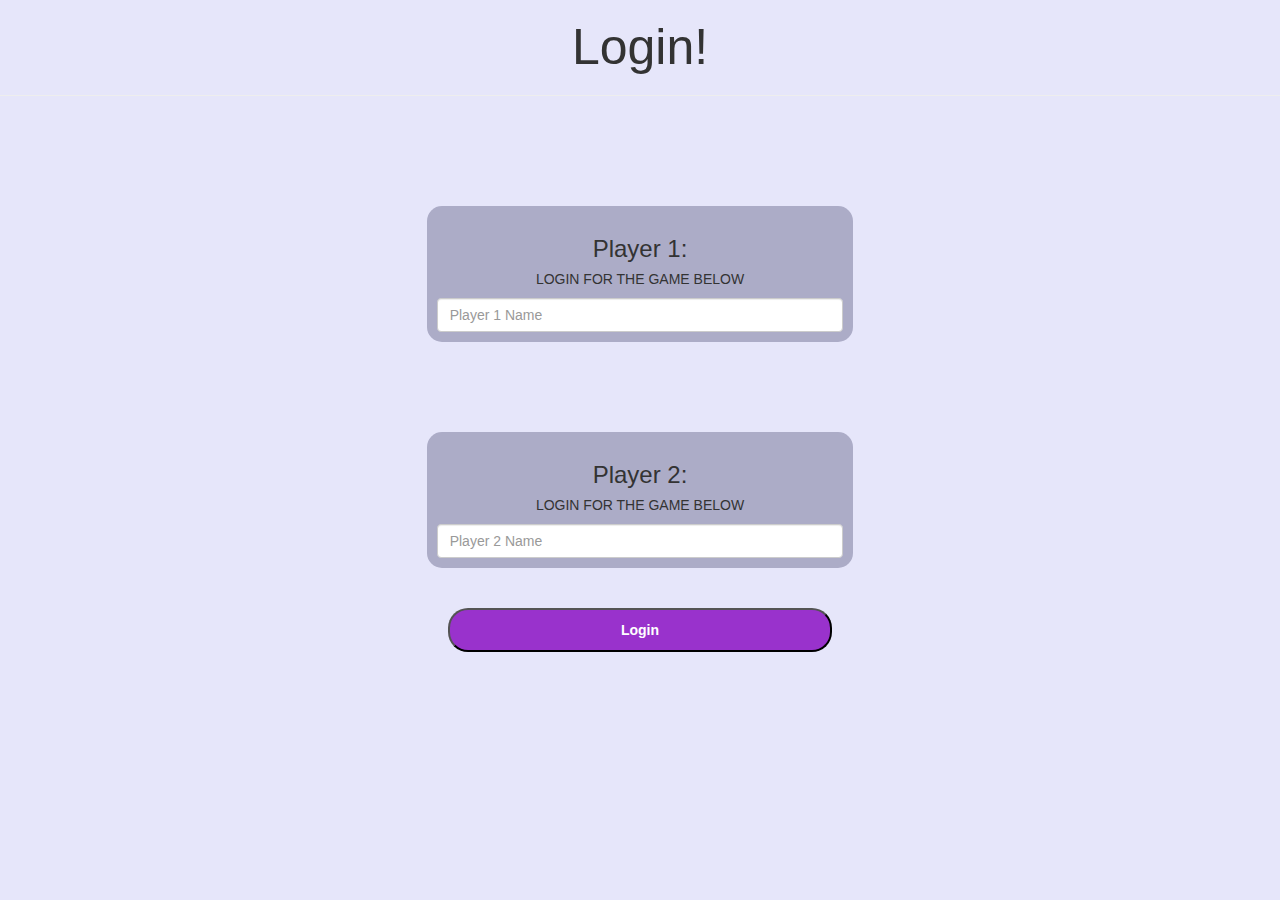
<file: index.html>
<html>
<head>
	<title>The Math Quiz Game!</title>

<meta name="viewport" content="width=device-width, initial-scale=1">
<link rel="stylesheet" href="https://maxcdn.bootstrapcdn.com/bootstrap/3.4.0/css/bootstrap.min.css">
<script src="https://ajax.googleapis.com/ajax/libs/jquery/3.4.1/jquery.min.js"></script>
<script src="https://maxcdn.bootstrapcdn.com/bootstrap/3.4.0/js/bootstrap.min.js"></script>

<link rel="stylesheet" type="text/css" href="style.css">

<script src="quiz_game_login.js"></script>
</head>
<body>
	<center>
		<div class="login_title_div">
			<h1 id="login_title">Login!</h1>
		</div>
		<hr>
		<br>
		<br>
		<div class="col-lg-4 col-sm-8 col-xs-11 login_div1">
			<h3>Player 1:</h3>
			<h5>LOGIN FOR THE GAME BELOW</h5>
			<input type="text" id="player1_name_input" class="form-control" placeholder="Player 1 Name">
		</div>
		<br>
		<br>
		<div class="col-lg-4 col-sm-8 col-xs-11 login_div2">
			<h3>Player 2:</h3>
			<h5>LOGIN FOR THE GAME BELOW</h5>
			<input type="text" id="player2_name_input" class="form-control" placeholder="Player 2 Name">
		</div>
		<br>
		<br>
		<button style="width: 30%; border-radius: 20px; font-weight:600" id="login_btn" onclick="addUser()">Login</button>
	</center>
</body>
</html>
</file>
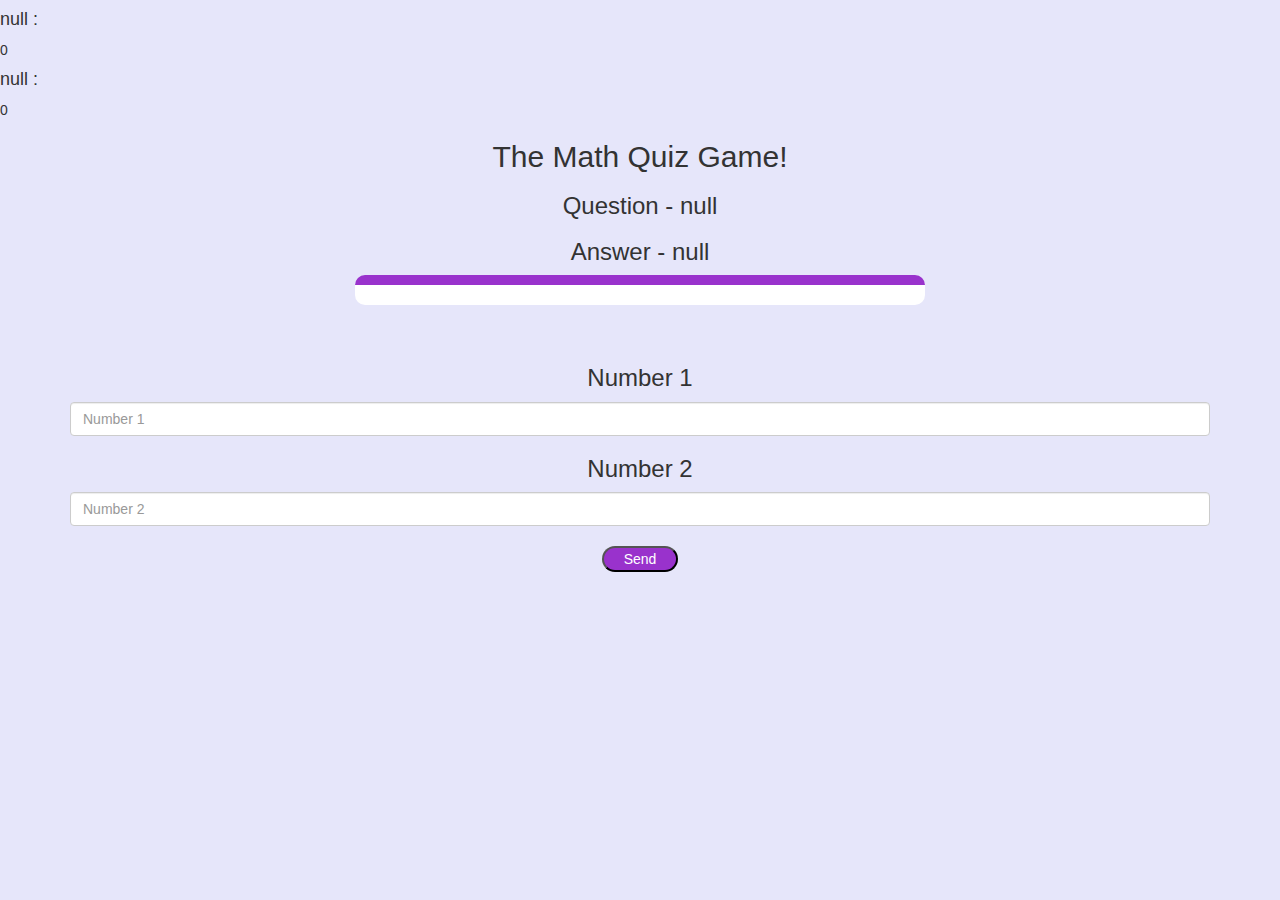
<file: quiz_game_page.html>
<html>
<head>
	<title>The Math Quiz Game</title>

<meta name="viewport" content="width=device-width, initial-scale=1">
<link rel="stylesheet" href="https://maxcdn.bootstrapcdn.com/bootstrap/3.4.0/css/bootstrap.min.css">
<script src="https://ajax.googleapis.com/ajax/libs/jquery/3.4.1/jquery.min.js"></script>
<script src="https://maxcdn.bootstrapcdn.com/bootstrap/3.4.0/js/bootstrap.min.js"></script>

<link rel="stylesheet" type="text/css" href="style.css">
</head>
<body>
    <h4 id="player1_name"></h4><span id="player1_score"></span>
	<br>
	<h4 id="player2_name"></h4><span id="player2_score"></span>

    <div class="container">
        <center>
            <h2>The Math Quiz Game!</h2>
            <h3 id="player_question"></h3>
		    <h3 id="player_answer"></h3>
		    <div id="output" class="col-lg-6"></div>
            <br>
            <br>
            <h3>Number 1</h3>
            <input type="text" class="form-control" placeholder="Number 1" id="number1">
            <h3>Number 2</h3>
            <input type="text" class="form-control" placeholder="Number 2" id="number2">
            <br>
            <button style="background-color: darkorchid; color: white; padding-left: 20px; padding-right: 20px; border-radius: 20px;" onclick="send()">Send</button>
        </center>
    </div>
<script src="quiz_game_page.js"></script>
</body>
</html>
</file>
<file: style.css>
body{
    background-color:lavender;

}
.login_title_div{
    border-radius: 30px;
    border-width: 2px;
    border-color: lightblue;
}
#login_title{
    font-size: 50px;
}
.login_div1 , .login_div2{
		background:rgb(172, 172, 199);
		padding: 10px;
		float: none;
		border-radius: 15px;
		margin-top: 50px;
        border: 5px;
        border-color: white;
}
#login_btn{
    background-color: darkorchid;
    color: white;
    padding-top: 10px;
    padding-bottom: 10px;
}
#output{
    background: white;
    border-radius: 10px;
    border-top: 10px solid darkorchid;
    padding: 10px;
    float: none;
    text-align: left;
}
</file>
